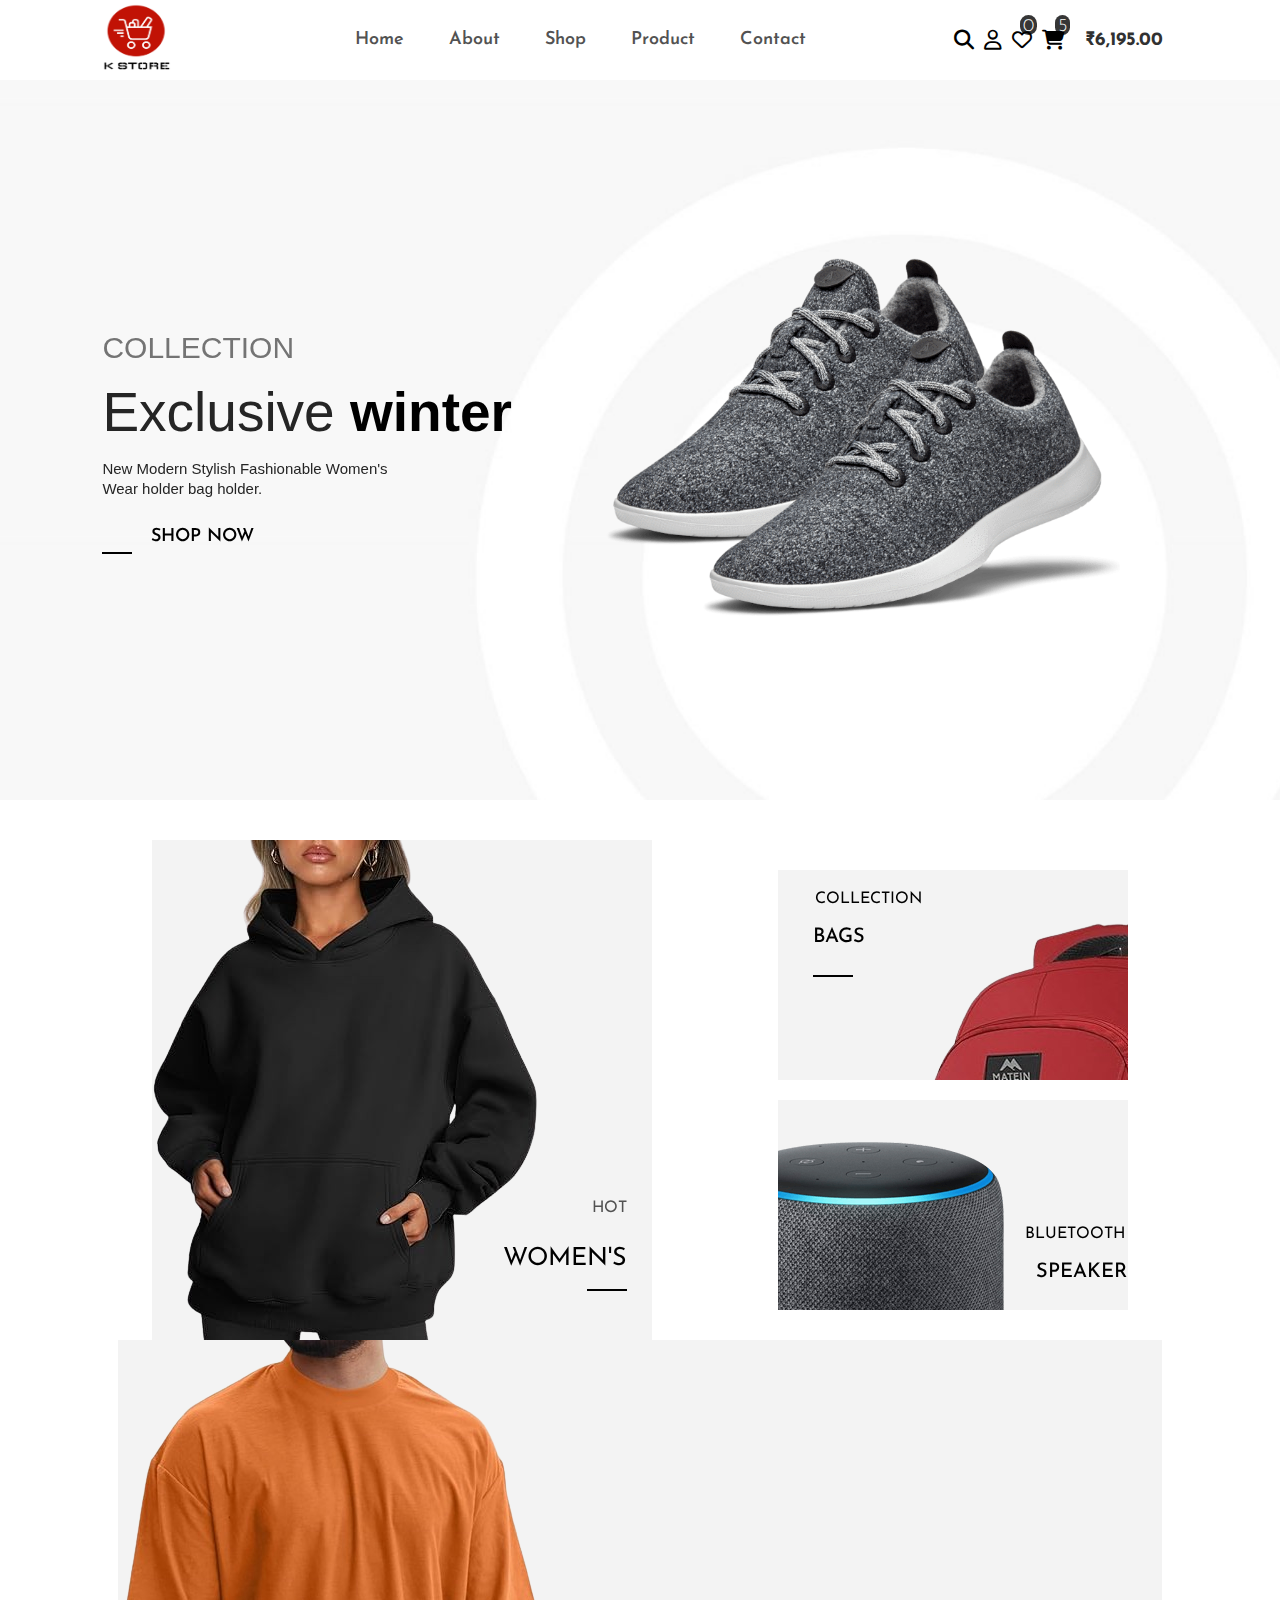
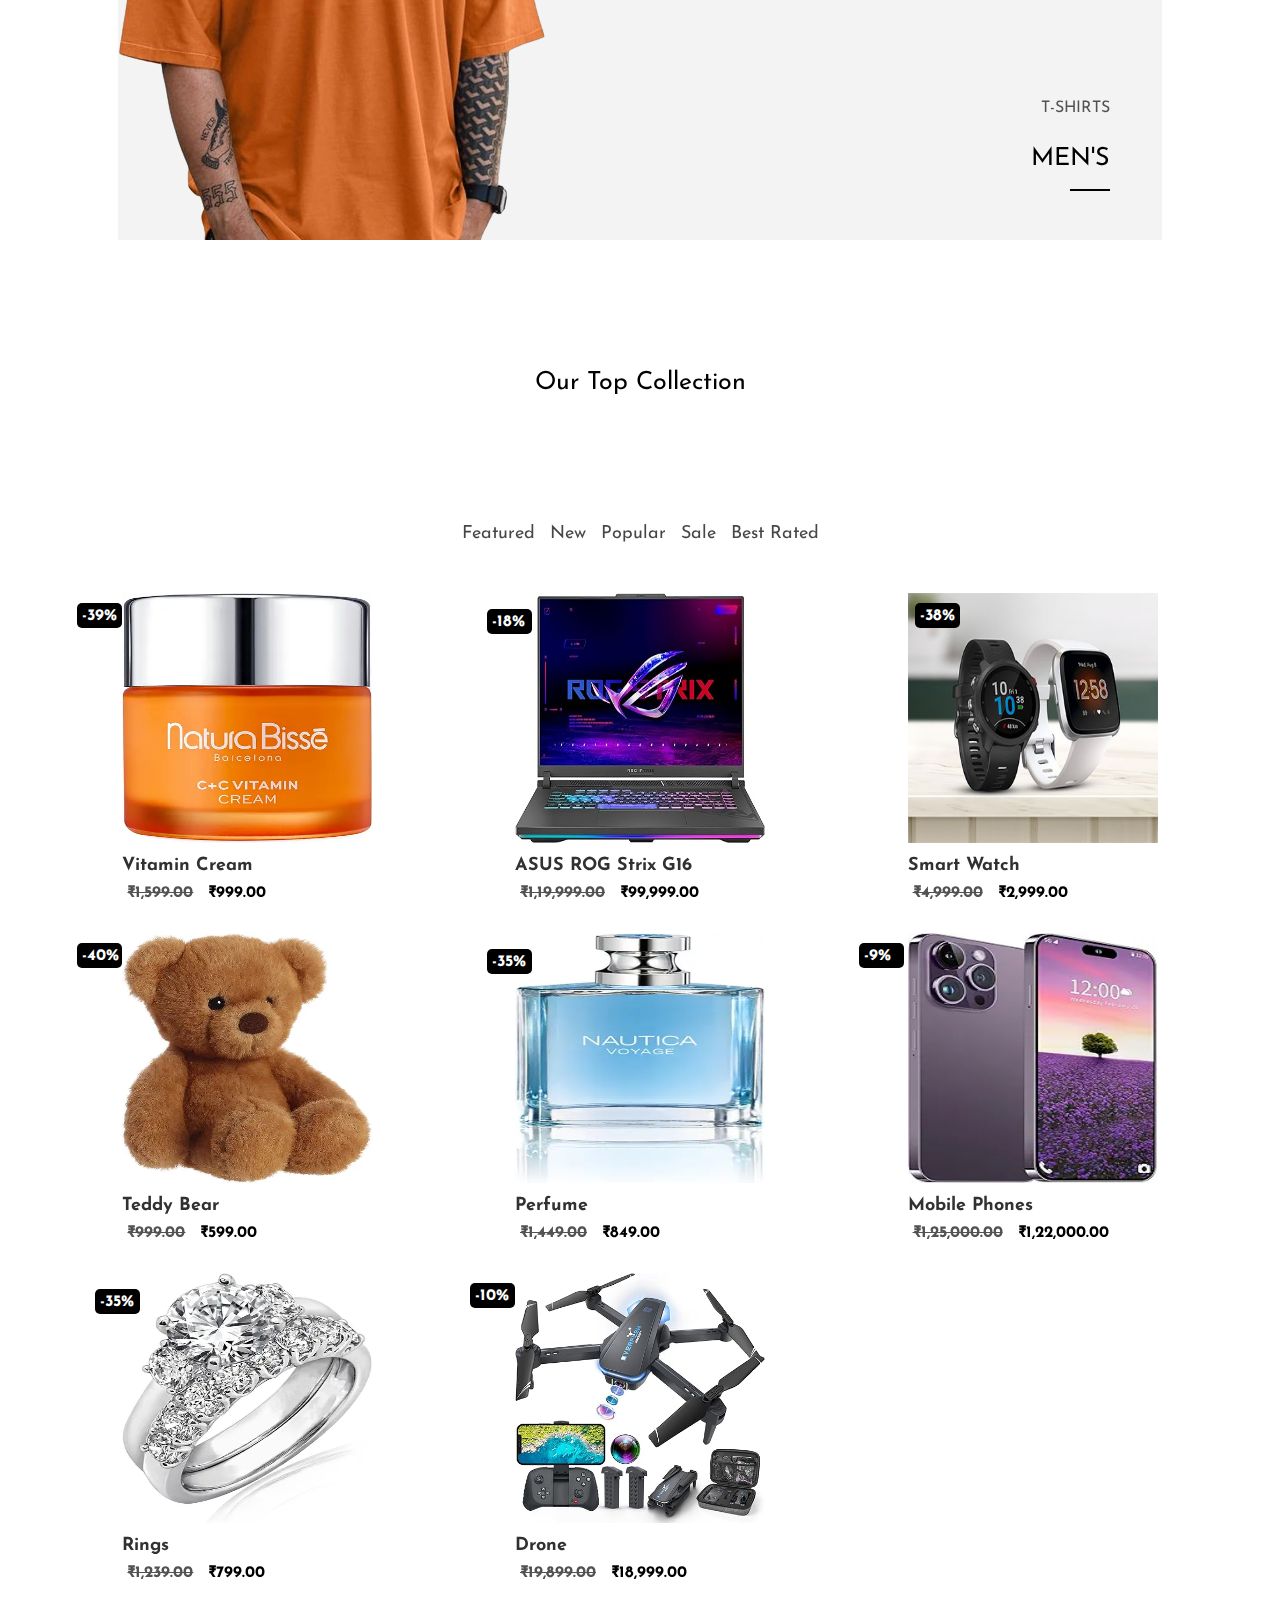
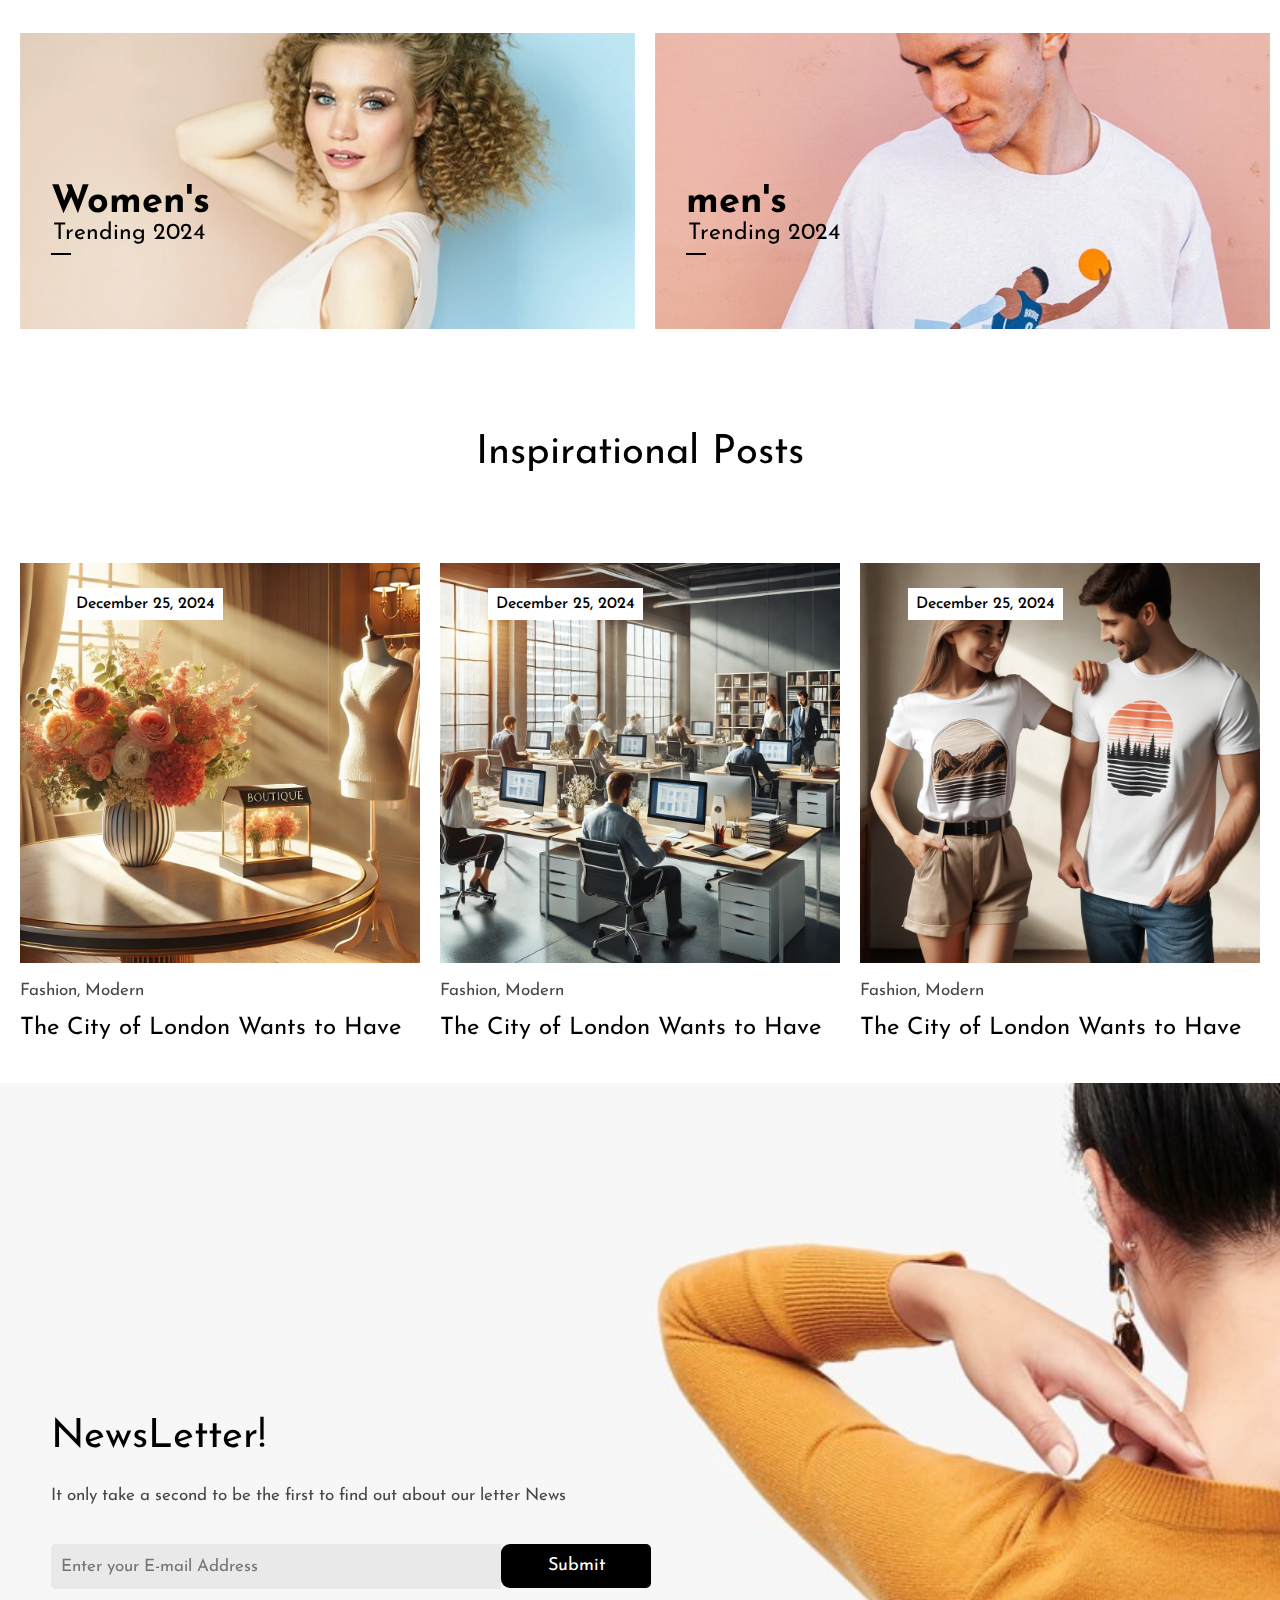
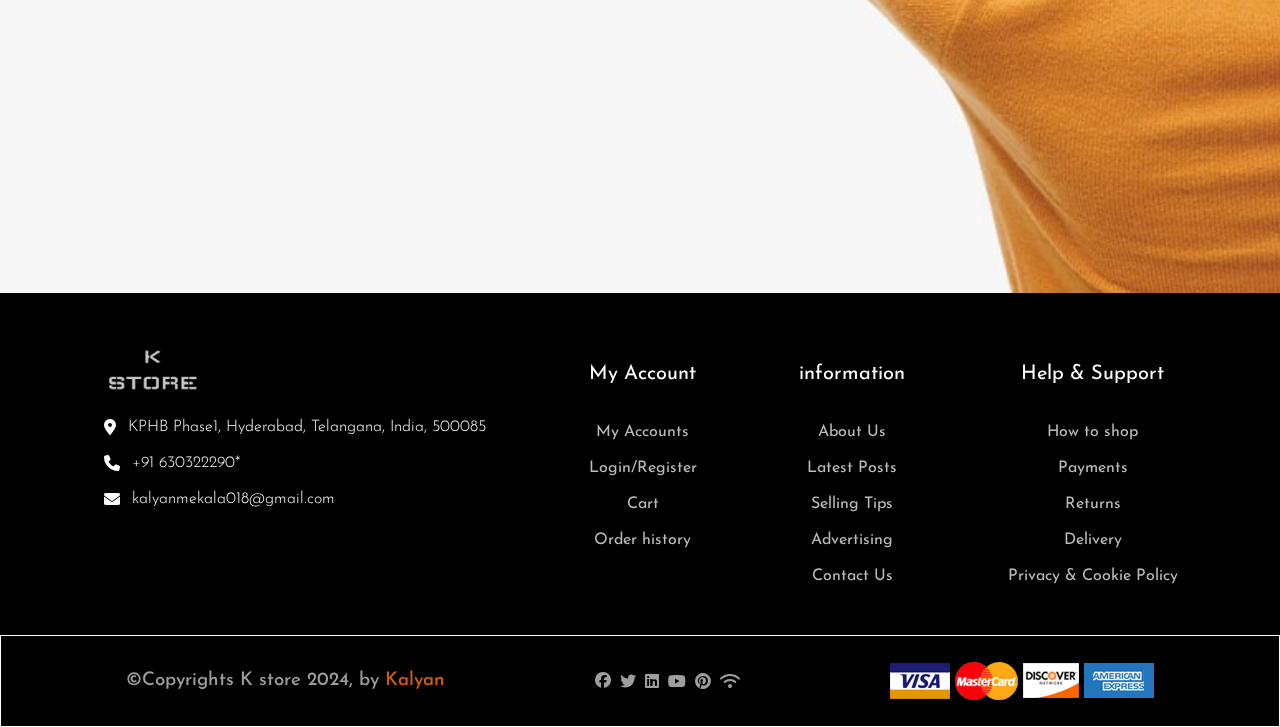
<file: index.html>
<!DOCTYPE html>
<html lang="en">
    <head>
        <meta charset="UTF-8" />
        <meta name="viewport" content="width=device-width, initial-scale=1.0" />
        <title>K store</title>
        <link rel="stylesheet" href="styles.css">

        <!-- font-awesome -->
        <link rel="stylesheet"href="https://cdnjs.cloudflare.com/ajax/libs/font-awesome/6.6.0/css/all.min.css">
    </head>

    <body>
        <!-- navbar -->
        <nav>
            <div class="logo">
                <a href="index.html"> <img src="img/store-logoo.png" alt=""></a>
            </div>
            <ul class="menu">
                <li><a href="index.html">Home</a></li>
                <li><a href="About.html">About</a></li>
                <li><a href="shop.html">Shop</a></li>
                <li><a href="product.html">Product</a></li>
                <li><a href="contact.html">Contact</a></li>
            </ul>
            <div class="icons_sec">
                <i class="fa-solid fa-magnifying-glass"></i>
                <a href="contact.html"><i class="fa-regular fa-user"></i></a>
                <i class="fa-regular fa-heart"><span>0</span></i>

                <div class="cart_menu">
                    <i class="fa-solid fa-cart-shopping shop-cart">
                    <span id="cart_count">5</span></i>
                </div>

                <h3>₹6,195.00</h3>
            </div>

            <div class="bars">
                <i class="fa-solid fa-bars"></i>
            </div>
            <div class="card-container">
                <div class="cart-heading">
                    <i class="fa-solid fa-xmark close_cart"></i>
                    <h1>Shopping Cart</h1>
                </div>
                <div class="cartInProduct">
                    <!-- PRODUCT CART 1 -->
                    <div class="Pcart1">
                        <img src="img/product5.png" alt="" />
                        <div class="cart-details">
                            <h2>Bag</h2>
                            <p>₹849.00</p>
                        </div>
                    </div>
                    <i class="fa-solid fa-trash"></i>
                </div>
                <!-- PRODUCT CART 2 -->
                <div class="Pcart1">
                    <img src="img/trouser-cart.jpg" alt="" />
                    <div class="cart-details">
                        <h2>Trouser For Men's</h2>
                        <p>₹499.00</p>
                    </div>
                    <i class="fa-solid fa-trash"></i>
                </div>
                <!-- PRODUCT CART 3 -->
                <div class="Pcart1">
                    <img src="img/watch-cart.jpg" alt="" />
                    <div class="cart-details">
                        <h2>Men's Watch</h2>
                        <p>₹2,449.00</p>
                    </div>
                    <i class="fa-solid fa-trash"></i>
                </div>
                <!-- PRODUCT CART 4 -->
                <div class="Pcart1">
                    <img src="img/shirt-cart.jpg" alt="" />
                    <div class="cart-details">
                        <h2>Black Shirt</h2>
                        <p>₹899.00</p>
                    </div>
                    <i class="fa-solid fa-trash"></i>
                </div>
                <!-- PRODUCT CART 5 -->
                <div class="Pcart1">
                    <img src="img/shoe-cart.png" alt="" />
                    <div class="cart-details">
                        <h2>Walking Shoes</h2>
                        <p>₹1,449.00</p>
                    </div>
                    <i class="fa-solid fa-trash"></i>
                </div>
                </div>
            </div>
        </nav>

        <header class="header">
            <div class="hero_info">
                <div class="contain">
                    <h2>COLLECTION</h2>
                    <h1>Exclusive <span>winter</span></h1>
                    <p>New Modern Stylish Fashionable Women's Wear holder bag holder.</p>
                <div class="shop-now-btn">
                    <button class="shop-now-btn"><a href="#">SHOP NOW</a></button>
                </div>
                </div>
            </div>
            <div class="hero-img">
                <img src="img/shoes.png" alt="" />
            </div>
        </header>

        <!-- COLLECTION SECTION -->

        <div class="collection">
            <div class="collection-big-card all-collection">
                <img src="img/collection_img1.png" alt="" class="women-img" />
                <div class="collection-text">
                    <p>HOT</p>
                    <h1>WOMEN'S</h1>
                </div>
            </div>
            <!-- small card container -->
            <div class="small-collection-card all-collection">
                <!-- card 1 -->
                <div class="collection-small-card all-collection">
                    <img src="img/collection_img2.png" alt="" />
                    <div class="collection-small-card-text change-item">
                        <p>COLLECTION</p>
                        <h1>BAGS</h1>
                    </div>
                </div>
                <!-- card 2 -->
                <div class="collection-small-card all-collection">
                    <img src="img/collection_img3.png" alt="" class="speaker-img" />
                    <div class="collection-small-card-text change-text">
                        <p>BLUETOOTH</p>
                        <h1>SPEAKER</h1>
                    </div>
                </div>
            </div>
            <!-- Big card -->
            <div class="collection-big-card all-collection last-cell-size">
                <img src="img/collection_img4.png" alt="" class="mens-img" />
                <div class="collection-text change-last-cell">
                    <p>T-SHIRTS</p>
                    <h1>MEN'S</h1>
                </div>
            </div>
        </div>

        <!-- PRODUCT SECTION -->
        <div class="product-heading-text">
            <h1>Our Top Collection</h1>
            <div class="product-menu">
                <a href="#">Featured</a>
                <a href="#">New</a>
                <a href="#">Popular</a>
                <a href="#">Sale</a>
                <a href="#">Best Rated</a>
            </div>
            </div>
            <div class="product-wrapper">
                <div class="product-container">
                    <!-- Product 1 -->
                    <div class="product-box">
                        <a href="#">
                            <img src="img/product1.png" alt="" />
                            <p>Vitamin Cream</p>
                            <span><strike>₹1,599.00</strike></span>
                            <span>₹999.00</span>
                            <span class="product-off p1">-39%</span>
                            <div class="after-addcart-boxs">
                            <!-- Cart box 1 -->
                            <div class="cart-box1">
                                <i class="fa-regular fa-heart"></i>
                            </div>
                            <!-- Cart box 2 -->
                            <div class="cart-box1">
                                <i class="fa-solid fa-cart-shopping"></i>
                            </div>
                            <!-- Cart box 3 -->
                            <div class="cart-box1">
                                <i class="fa-solid fa-eye"></i>
                            </div>
                            </div>
                        </a>
                    </div>
                    <!-- Product 2 -->
                    <div class="product-box">
                        <a href="#">
                            <img src="img/product2.jpg" alt="" />
                            <p>ASUS ROG Strix G16</p>
                            <span><strike>₹1,19,999.00</strike></span>
                            <span>₹99,999.00</span>
                            <span class="product-off">-18%</span>
                            <div class="after-addcart-boxs">
                            <!-- Cart box 1 -->
                            <div class="cart-box1">
                                <i class="fa-regular fa-heart"></i>
                            </div>
                            <!-- Cart box 2 -->
                            <div class="cart-box1">
                                <i class="fa-solid fa-cart-shopping"></i>
                            </div>
                            <!-- Cart box 3 -->
                            <div class="cart-box1">
                                <i class="fa-solid fa-eye"></i>
                            </div>
                            </div>
                        </a>
                    </div>
                    <!-- Product 3 -->
                    <div class="product-box">
                        <a href="#">
                            <img src="img/product3.jpg" alt="" />
                            <p>Smart Watch</p>
                            <span><strike>₹4,999.00</strike></span>
                            <span>₹2,999.00</span>
                            <span class="product-off p3">-38%</span>
                            <div class="after-addcart-boxs">
                            <!-- Cart box 1 -->
                            <div class="cart-box1">
                                <i class="fa-regular fa-heart"></i>
                            </div>
                            <!-- Cart box 2 -->
                            <div class="cart-box1">
                                <i class="fa-solid fa-cart-shopping"></i>
                            </div>
                            <!-- Cart box 3 -->
                            <div class="cart-box1">
                                <i class="fa-solid fa-eye"></i>
                            </div>
                            </div>
                        </a>
                    </div>
                    <!-- Product 4 -->
                    <div class="product-box">
                        <a href="#">
                            <img src="img/product4.png" alt="" />
                            <p>Teddy Bear</p>
                            <span><strike>₹999.00</strike></span>
                            <span>₹599.00</span>
                            <span class="product-off p4">-40%</span>
                            <div class="after-addcart-boxs">
                            <!-- Cart box 1 -->
                            <div class="cart-box1">
                                <i class="fa-regular fa-heart"></i>
                            </div>
                            <!-- Cart box 2 -->
                            <div class="cart-box1">
                                <i class="fa-solid fa-cart-shopping"></i>
                            </div>
                            <!-- Cart box 3 -->
                            <div class="cart-box1">
                                <i class="fa-solid fa-eye"></i>
                            </div>
                            </div>
                        </a>
                    </div>
                    <!-- Product 5 -->
                    <div class="product-box">
                        <a href="#">
                            <img src="img/product5.png" alt="" />
                            <p>Perfume</p>
                            <span><strike>₹1,449.00</strike></span>
                            <span>₹849.00</span>
                            <span class="product-off">-35%</span>
                            <div class="after-addcart-boxs">
                            <!-- Cart box 1 -->
                            <div class="cart-box1">
                                <i class="fa-regular fa-heart"></i>
                            </div>
                            <!-- Cart box 2 -->
                            <div class="cart-box1">
                                <i class="fa-solid fa-cart-shopping"></i>
                            </div>
                            <!-- Cart box 3 -->
                            <div class="cart-box1">
                                <i class="fa-solid fa-eye"></i>
                            </div>
                            </div>
                        </a>
                    </div>
                    <!-- Product 6 -->
                    <div class="product-box">
                        <a href="#">
                            <img src="img/product6.png" alt="" />
                            <p>Mobile Phones</p>
                            <span><strike>₹1,25,000.00</strike></span>
                            <span>₹1,22,000.00</span>
                            <span class="product-off p6">-9%</span>
                            <div class="after-addcart-boxs">
                            <!-- Cart box 1 -->
                            <div class="cart-box1">
                                <i class="fa-regular fa-heart"></i>
                            </div>
                            <!-- Cart box 2 -->
                            <div class="cart-box1">
                                <i class="fa-solid fa-cart-shopping"></i>
                            </div>
                            <!-- Cart box 3 -->
                            <div class="cart-box1">
                                <i class="fa-solid fa-eye"></i>
                            </div>
                            </div>
                        </a>
                    </div>
                    <!-- Product 7 -->
                    <div class="product-box">
                        <a href="#">
                            <img src="img/product7.png" alt="" />
                            <p>Rings</p>
                            <span><strike>₹1,239.00</strike></span>
                            <span>₹799.00</span>
                            <span class="product-off">-35%</span>
                            <div class="after-addcart-boxs">
                            <!-- Cart box 1 -->
                            <div class="cart-box1">
                                <i class="fa-regular fa-heart"></i>
                            </div>
                            <!-- Cart box 2 -->
                            <div class="cart-box1">
                                <i class="fa-solid fa-cart-shopping"></i>
                            </div>
                            <!-- Cart box 3 -->
                            <div class="cart-box1">
                                <i class="fa-solid fa-eye"></i>
                            </div>
                            </div>
                        </a>
                    </div>
                    <!-- Product 8 -->
                    <div class="product-box">
                        <a href="#">
                            <img src="img/product8.jpg" alt="" />
                            <p>Drone</p>
                            <span><strike>₹19,899.00</strike></span>
                            <span>₹18,999.00</span>
                            <span class="product-off p8">-10%</span>
                            <div class="after-addcart-boxs">
                            <!-- Cart box 1 -->
                            <div class="cart-box1">
                                <i class="fa-regular fa-heart"></i>
                            </div>
                            <!-- Cart box 2 -->
                            <div class="cart-box1">
                                <i class="fa-solid fa-cart-shopping"></i>
                            </div>
                            <!-- Cart box 3 -->
                            <div class="cart-box1">
                                <i class="fa-solid fa-eye"></i>
                            </div>
                            </div>
                        </a>
                    </div>
                </div>
            </div>

            <!-- GANDERS SECTION -->
            <div class="gander-container">
                <div class="ganders">
                    <div class="female hover-gander">
                        <img src="img/tranding-models1.jpg" alt="" />
                        <div class="gander-contain-text">
                            <h2>Women's</h2>
                            <p>Trending 2024</p>
                        </div>
                    </div>
                    <div class="male hover-gander">
                        <img src="img/tranding-models2.jpg" alt="" />
                        <div class="gander-contain-text">
                            <h2>men's</h2>
                            <p>Trending 2024</p>
                        </div>
                    </div>
            </div>
            <div class="post-blog-heading-text">
                <h1>Inspirational Posts</h1>
            </div>
            </div>

            <!-- BLOG POSTS -->
            <div class="post-blogs">
            <!-- POST 1 -->
            <div class="post">
                <img src="img/blog-post1.png" alt="" />
                <p>Fashion, Modern</p>
                <h2>The City of London Wants to Have</h2>
                <span class="post-date"> December 25, 2024 </span>
            </div>
            <!-- POST 2 -->
            <div class="post">
                <img src="img/blog-post2.png" alt="" />
                <p>Fashion, Modern</p>
                <h2>The City of London Wants to Have</h2>
                <span class="post-date"> December 25, 2024 </span>
            </div>
            <!-- POST 3 -->
            <div class="post">
                <img src="img/blog-post3.png" alt="" />
                <p>Fashion, Modern</p>
                <h2>The City of London Wants to Have</h2>
                <span class="post-date"> December 25, 2024 </span>
            </div>
            </div>

            <!-- FEEDBACK SECTION -->
            <div class="feedback-sec">
            <div class="contain-email">
                <h2>NewsLetter!</h2>
                <p>
                It only take a second to be the first to find out about our letter
                News
                </p>
                <div class="email-submit-btn">
                <input type="email" placeholder="Enter your E-mail Address" />
                <button>Submit</button>
                </div>
            </div>
        </div>

        <!-- FOOTER -->
        <footer>
            <div class="hero-footer">
                <div class="address">
                <img src="img/light-logoo.png" alt="" />

                <div class="info">
                    <i class="fa-solid fa-location-dot"></i>
                    <h3>KPHB Phase1, Hyderabad, Telangana, India, 500085</h3>
                </div>
                <div class="info">
                    <i class="fa-solid fa-phone"></i>
                    <h3>+91 630322290*</h3>
                </div>
                <div class="info">
                    <i class="fa-solid fa-envelope"></i>
                    <h3>kalyanmekala018@gmail.com</h3>
                </div>
                </div>

                <div class="information">
                <h1>My Account</h1>

                <a href="#">My Accounts</a>
                <a href="#">Login/Register</a>
                <a href="#">Cart</a>
                <a href="#">Order history</a>
                </div>

                <div class="information">
                <h1>information</h1>

                <a href="#">About Us</a>
                <a href="#">Latest Posts</a>
                <a href="#">Selling Tips</a>
                <a href="#">Advertising</a>
                <a href="#">Contact Us</a>
                </div>

                <div class="information">
                <h1>Help & Support</h1>

                <a href="#">How to shop</a>
                <a href="#">Payments</a>
                <a href="#">Returns</a>
                <a href="#">Delivery</a>
                <a href="#">Privacy & Cookie Policy</a>
                </div>
            </div>

            <div class="last-section line">
                <h3>©Copyrights K store 2024, by <span>Kalyan</span></h3>
                <div class="icons">
                <a href="https://www.google.com/"
                    ><i class="fa-brands fa-facebook"></i
                ></a>
                <i class="fa-brands fa-twitter"></i>
                <i class="fa-brands fa-linkedin"></i>
                <i class="fa-brands fa-youtube"></i>
                <i class="fa-brands fa-pinterest"></i>
                <i class="fa-solid fa-wifi"></i>
                </div>

                <div class="icons">
                <img src="img/payment1.png" alt="" />
                <img src="img/payment2.png" alt="" />
                <img src="img/payment3.png" alt="" />
                <img src="img/payment4.png" alt="" />
                </div>
            </div>
        </footer>
        <script src="script.js"></script>
    </body>
</html>
</file>
<file: styles.css>
@import url('https://fonts.googleapis.com/css2?family=Josefin+Sans:ital,wght@0,100..700;1,100..700&family=Poppins:ital,wght@0,100;0,200;0,300;0,400;0,500;0,600;0,700;0,800;0,900;1,100;1,200;1,300;1,400;1,500;1,600;1,700;1,800;1,900&display=swap');

*{
    margin: 0;
    padding: 0;
    box-sizing: border-box;
    text-decoration: none;
    list-style: none;
    font-family: "Josefin Sans", sans-serif;
}

body{
    background-image: url("img/section1BG.jpg");
    background-repeat: no-repeat;
    height: 78vh;
    background-size: cover;
    background-attachment: fixed;
    backdrop-filter: blur(20px);
    background-color: #fff;
    overflow-x: hidden;
}

nav{
    display: flex;
    justify-content: space-between;
    align-items: center;
    padding: 0 8%;
    background-color: #fff;
    color: #000;
    position: relative;
    height: 80px;
    z-index: 999;
}

.logo img{
    width: 70px;
    height: 70px;
    background-size: cover;
}

ul li{
    display: inline-block;
    margin: 20px 0px;
    padding: 10px 0px;
    padding-left: 40px;
}
ul li a{
    color: #525252;
    font-weight: 600;
    font-size: 18px;
}
ul li a:hover{
    color: black;
}
.icons_sec{
    display: flex;
    justify-content: space-evenly;
    align-items: center;
}
.icons_sec i{
    position: relative;
    margin: 0 5px;
    font-size: 20px;
    cursor: pointer;
    text-decoration: none;
}
.icons_sec a{
    text-decoration: none;
    color: #000;
}
.cart_menu{
    cursor: pointer;
}
.icons_sec span{
    position: absolute;
    top: -15px;
    right: -5px;
    background-color: #000000c9;
    color: #fff;
    border-radius: 500px;
    font-weight: 300;
    font-size: 18px;
    height: 20px;
    padding: 3px;
}
.icons_sec h3{
    color: #313131;
    margin: 0 15px;
}
.bars{
    display: none;
}


/* SHOOPING CART SECTION */

.card-container{
    position: fixed;
    top: 13%;
    right: 0;
    opacity: 0;
    padding: 50px 1%;
    width: 25% !important;
    height: 1px;
    background-color: #fff;
    color: #000;
    border: 1px solid #9b9b9b;
    transition: .3s;
    z-index: 999;
}
.show-cart-menu{
    opacity: 1;
    height: 100vh;
}
.close_cart{
    position: absolute;
    top: 5%;
    right: 10%;
    cursor: pointer;
    font-size: 18px;
}
.cart-heading h1{
    text-decoration: underline;
    text-align: center;
    filter: drop-shadow(0 0 5px #00000091);
    margin: 20px 0;
}
.cart-heading i{
    font-size: 26px !important;
}
.Pcart1{
    display: flex;
    justify-content: space-between;
    align-items: center;
    padding: 0 8%;
    width: 90%;
    background-color: #fff;
    color: #000;
    margin: 25px;
}
.Pcart1 img{
    width: 75px;
    height: 75px;
    object-fit: cover;
    position: relative;
    right: 12%;
}
.Pcart1 h2{
    font-size: 18px;
    text-align: center;
    margin: 5px 0;
}
.Pcart1 p{
    font-size: 17px;
}
.cart-details{
    display: flex;
    flex-direction: column;
    justify-content: center;
    align-items: center;
    margin-right: 30px;
}
.Pcart1 i{
    color: #ff5e00;
    padding: 2px;
    font-size: 15px;
    cursor: pointer;
}

/* HERO HEADER */

.header {
    display: flex;
    justify-content: space-between;
    align-items: center;
    padding: 0 8%;
    background-image: url("img/shoes-BG-img.jpg");
    background-repeat: no-repeat;
    background-position: top;
    background-size: cover;
    background-color: #fff;
    width: 100%;
    height: 80vh;
}
.hero_info{
    display: flex;
    flex-direction: column;
    justify-content: flex-start;
    width: 100%;
}
.hero_info .contain h2{
    font-size: 30px;
    font-weight: 400;
    font-family: Arial, sans-serif;
    margin: 15px 0;
    color: #747474;
}
.hero_info .contain h1{
    font-size: 55px;
    font-weight: 400;
    font-family: Arial, sans-serif;
    margin: 15px 0;
    color: #252525;
}
.hero_info .contain span{
    font-size: 55px;
    font-weight: 600;
    font-family: Arial, sans-serif;
    color: #000;
}
.hero_info .contain p {
    font-size: 15px;
    font-weight: 500;
    line-height: 20px;
    font-family: Arial, sans-serif;
    width: 60%;
    margin: 10px 0;
    color: #252525;
}
.shop-now-btn .shop-now-btn{
    margin: 10px 0;
    height: 35px;
    width: 200px;
    border: none;
    background-color: transparent;
    position: relative;
    cursor: pointer;
    font-size: 18px;
    font-weight: 600;
}
.shop-now-btn .shop-now-btn a{
    color: #000;
}
.shop-now-btn button::after{
    content: '';
    position: absolute;
    bottom: 0;
    left: 0;
    width: 30px;
    height: 2px;
    background-color: #000;
    transition: .3s;
} 
.shop-now-btn button:hover::after{
    width: 100%;
}
.hero-img img{
    width: 90%;
    height: 100%;
    margin-right: 500px;
}

/* COLLECTION SECTION */

.collection {
    display: flex;
    flex-wrap: wrap;
    justify-content: space-evenly;
    align-items: center;
    padding: 40px 2%;
    background-color: #fff;
}
.collection .collection-big-card {
    width: 500px;
    height: 500px;
    background-color: #f3f3f3;
    overflow: hidden;
    position: relative;
    transition: .3s;
}
.collection-big-card img{
    transition: .3s;
}
.collection-text{
    display: flex;
    flex-direction: column;
    justify-content: flex-end;
    align-items: flex-end;
    position: absolute;
    top: 70%;
    right: 5%;
}
.collection-text p{
    color: #525252;
    font-weight: 400;
    margin: 10px 0;
}
.collection-text h1{
    font-weight: 400;
    font-size: 25px;
    margin-bottom: 10px;
}
.collection-small-card{
    width: 350px;
    height: 210px;
    background-color: #f3f3f3;
    overflow: hidden;
    position: relative;
    transition: .3s;
    margin: 20px 0;
    cursor: pointer;
}
.collection-small-card img{
    position: relative;
    top: 20%;
    left: 40%;
    transition: .3s;
}
.collection-small-card-text{
    display: flex;
    flex-direction: column;
    justify-content: flex-start;
    align-items: flex-start;
    position: absolute;
    top: 10%;
    left: 10%;
}
.collection-small-card-text h1{
    font-size: 20px;
    font-weight: 500;
}
.change-text{
    top: 60%;
    left: 70%;
    justify-content: flex-end;
    align-items: flex-end;
}
.change-text:after{
    content: '';
    position: absolute;
    bottom:-10px;
    left: 0;
    width: 40px;
    height: 2px;
    background-color: #000;
    transition: .3s;
    cursor: pointer;
}
.change-item:after{
    content: '';
    position: absolute;
    bottom:-10px;
    left: 0;
    width: 40px;
    height: 2px;
    background-color: #000;
    transition: .3s;
    cursor: pointer;
}
.speaker-img{
    left: 0 !important;
}

/* ALL AFTER EFFECTS */
.collection-text:after{
    content: '';
    position: absolute;
    bottom: -10px;
    right: 0;
    width: 40px;
    height: 2px;
    background-color:#000 ;
    transition: .3s;
    cursor: pointer;
}
.collection-small-card-text:after{
    content: '';
    position: absolute;
    bottom: -10px;
    left: 0;
    width: 40px;
    height: 2px;
    background-color:#000 ;
    transition: .3s;
}
/* .change-last-cell{
    content: '';
    position: absolute;
    bottom: 0;
    right: 10px;
    width: 20px;
    height: 2px;
    background-color:#000 ;
} */

/* EFFECTS AND ANIMATIONS */
.collection-small-card-text h1{
    position: relative;
}
.collection-small-card-text:hover .collection-small-card-text:after{
    width: 100%;
    cursor: pointer;
}
.collection-small-card:hover .change-text:after{
    width: 100%;
}
.collection-small-card:hover .change-item:after{
    width: 100%;
}
.collection-small-card:hover .collection-text:after{
    width: 100%;
}
.collection-big-card:hover img{
    cursor: pointer;
    transform: scale(1.1);
}
.collection-small-card:hover img{
    cursor: pointer;
    transform: scale(1.1);
}
.collection-big-card:hover .collection-text:after{
    width: 100%;
}

/* PRODUCT SECTION */
.product-heading-text{
    text-align: center;
    background-color: #fff;
}
.product-heading-text h1{
    font-weight: 400;
    font-size: 40px;
    padding: 70px;
}
.product-menu{
    padding: 40px;
}
.product-menu a{
    color: #474747;
    margin: 0 5px;
    font-size: 18px;
    transition: .3s;
}
.product-menu a:hover{
    color: #000;
    letter-spacing: 1px;
}
.product-wrapper{
    width: 100%;
    background-color: #fff;
}
.product-container{
    max-width: 1600px;
    margin: auto;
    display: grid;
    grid-template-columns: repeat(4,1fr);
    place-items: center;
    background-color: #fff;
}
.product-box{
    width: 350px;
    height: 320px;
    background-color: #fff;
    position: relative;
    margin: 10px 0;
    transition: .3s;
    cursor: pointer;
    overflow: hidden;
    display: flex;
    justify-content: center;
}
.product-box img{
    width: 250px;
    height: 250px;
}
.product-box p{
    font-size: 18px;
    font-weight: bold;
    color: #313131;
    margin: 10px 0;
}
.product-box strike{
    text-decoration: line-through;
}
.product-box span{
    font-weight: bold;
    margin: 0 5px;
    color: #000;
}
.product-box span strike{
    color: #525252;
}
.product-off{
    position: absolute;
    top: 5%;
    left: 5%;
    background-color: #000;
    color: #fff !important;
    width: 45px;
    height: 25px;
    border-radius: 5px;
    padding: 5px;
}
.p1{
    position: absolute;
    top: 3%;
    left: 0%;
}
.p3{
    position: absolute;
    top: 3%;
    left: 15%;
}
.p4{
    position: absolute;
    top: 3%;
    left: 0%;
}
.p6{
    position: absolute;
    top: 3%;
    left: -1%;
}
.p8{
    position: absolute;
    top: 3%;
    left: 0%;
}
.after-addcart-boxs{
    display: flex;
    justify-content: space-evenly;
    align-items: center !important;
}
.cart-box1{
    width: 50px;
    height: 50px;
    background-color: #292929;
    color: #fff;
    border-radius: 10px;
    display: flex;
    justify-content: space-evenly;
    align-items: center;
    padding: 10px;
    position: relative;
    bottom: -15px;
    transition: .3s;
}
.cart-box1 i{
    font-size: 18px;
}
.product-box:hover .cart-box1{
    transform: translateY(-155px);
}
.cart-box1:hover{
    background-color: #dadada;
    color: #000;
    cursor: pointer;
}
.cart-box1 p{
    color: #fff;
    font-size: 13px;
}

/* GANDERS SECTION */
.gander-container{
    background-color: #fff;
}
.ganders{
    display: flex;
    flex-wrap: wrap;
    justify-content: space-evenly;
    align-items: center;
    padding: 30px 0;
}
.female{
    width: 48%;
    height: 300px;
    margin: 0px 10px;
    position: relative;
}
.female img{
    width: 100%;
    object-fit: cover;
}
.male{
    width: 48%;
    height: 300px;
    position: relative;
}
.male img{
    width: 100%;
    object-fit: cover;
}
.gander-contain-text{
    position: absolute;
    top: 50%;
    left: 5%;
    transition: .3s;
}
.gander-contain-text h2{
    font-size: 38px;
}
.gander-contain-text p{
    font-size: 23px;
}
.gander-contain-text:after{
    content: '';
    position: absolute;
    bottom: -10px;
    left: 0;
    width: 20px;
    height: 2px;
    background-color:#000 ;
    transition: .3s;
}
.hover-gander{
    overflow: hidden;
}
.hover-gander img{
    transition: .3s;
    object-fit: cover;
}
.hover-gander:hover .gander-contain-text:after{
    width: 100%;
}
.hover-gander:hover img{
    transform: scale(1.1);
}
.post-blog-heading-text h1{
    text-align: center;
    padding: 50px;
    font-weight: 400;
    font-size: 40px;
}

/* POST BLOGS */
.post-blogs{
    display: flex;
    flex-wrap: wrap;
    justify-content: space-evenly;
    background-color: #fff;
    padding: 20px 0;
}
.post{
    width: 400px;
    height: 500px;
    position: relative;
    overflow: hidden;
}
.post img{
    width: 100%;
    transition: .3s;
    object-fit: cover;
}
.post p{
    color: #474747;
    font-size: 17px;
    margin: 15px 0;
}
.post h2{
    font-weight: 400;
    font-size: 24px;
    line-height: 28px;
}
.post-date{
    position: absolute;
    top: 5%;
    left: 12%;
    background-color: #fff;
    color: #000;
    padding: 8px;
    font-weight: 500;
    transition: .3s;
}
.post:hover img{
    transform: scale(1.1);
}
.post:hover .post-date{
    background-color: #000;
    color: #fff;
}
.feedback-sec{
    background-image: url("img/banner-last.jpg");
    background-repeat: no-repeat;
    background-size: cover;
    background-position: center center;
    padding: 0 4%;
    height: 90vh;
}
.contain-email{
    display: flex;
    flex-direction: column;
    justify-content: flex-start;
    align-items: flex-start;
    width: 70%;
    position: relative;
    top: 40%;
}
.contain-email h2{
    margin: 10px 0;
    font-size: 40px;
    font-weight: 400;
}
.contain-email p{
    color: #474747;
    font-size: 17px;
    margin: 20px 0;
}
.contain-email input{
    width: 450px;
    height: 45px;
    border: none;
    border-top-left-radius: 5px;
    border-bottom-left-radius: 5px;
    background-color: #e9e9e9;
    padding: 10px;
    font-size: 17px;
    font-weight: 400;
    outline: none;
    
}
.email-submit-btn{
    margin: 20px 0;
    display: flex;
    width: 100%;
}
.contain-email button{
    width: 150px;
    height: 44px;
    background-color: #000;
    color: #fff;
    font-size: 18px;
    border: none;
    outline: none;
    border-top-right-radius: 5px;
    border-bottom-right-radius: 5px;
    cursor: pointer;
}
.contain-email button:hover{
    background-color: #e9e9e9;
    color: #000;
    border: 0.5px solid #e9e9e9 ;
}

/* FOOTER SECTION */
footer{
    width: 100%;
    height: 50  vh;
    background-color: #000;
}
.hero-footer{
    display: flex;
    justify-content:space-evenly;
    align-items: flex-start;
    flex-wrap: wrap;
    background-color: #000;
    color: #fff;
    padding: 4% 0;
}
.address img{
    width: 100px;
}
h1{
    font-size: 20px;
}
.address{
    display: flex;
    flex-direction: column;
    justify-content: flex-start;
    align-items: flex-start;
    gap: 20px;
}
.info{
    display: flex;
    align-items: center;
    gap: 10px;
}
.info h3{
    font-size: 16px;
    font-weight: 300;
}
.information{
    display: flex;
    justify-content: center;
    align-items: center;
    flex-direction: column;
    gap: 20px;
}
.information a{
    color: #bbbbbb;
    transition: .3s;
}
.information a:hover{
    color: #fff;
    cursor: pointer;
} 
.icons{
    display: flex;
    flex-wrap: wrap;
    justify-content: center;
    align-items: center;
    gap: 5px;
    cursor: pointer;
}
.icons i{
    transition: all .3s;
    cursor: pointer;
}
.icons a{
    color: #9e9e9e;
}
.icons i:hover{
    color: #fff;
}
.line{
    width: 100%;
    border: 1px solid #fff;
}
.last-section{
    display: flex;
    align-items: center;
    justify-content: space-around;
    gap: 25px;
    padding: 2% 5%;
    background-color: #000;
    color: #9e9e9e;
}
.last-section h3{
    font-weight: 500;
}
.last-section h3 span{
    color: #d75d08;
}

/* ABOUT FILE SECTION */

header{
    background-image: url(img/banner.jpg);
    height: 50vh;
}
.contain-about{
    display: flex;
    flex-direction: column;
    justify-content: center;
    align-items: center;
    height: 100%;
}
.contain-about h1{
    font-size: 4rem;
    line-height: 3rem;
}
.our-site-link{
    display: flex;
    justify-content: center;
    align-items: center;
    margin: 30px;
}
.our-site-link a, i, p{
    margin: 0px 2px;
}
.our-site-link a{
    color: #5a5a5a;
}

/* ABOUT SECTION */
.about-client{
    width: 100%;
    background-color: #fff;
    display: flex;
    justify-content: space-between;
    align-items: center;
    padding: 0 8%;
}
.left-side-contain{
    display: flex;
    flex-direction: column;
    width: 60%;
    padding: 5% 0%;
}
.left-side-contain h1{
    font-size: 40px;
    font-weight: 400;
}
.left-side-contain p{
    margin: 20px 0;
    line-height: 25px;
    font-size: 17px;
    color: #5a5a5a;
}
.take-your-btn{
    display: flex;
    justify-content: space-around;
    align-items: flex-start;
    width: 200px;
    padding: 18px;
    height: 50px;
    background-color: #111;
    color: #fff;
    border-radius: 8px;
    transition: .3s;
    margin: 20px 0;
}
.take-your-btn:hover{
    background-color: #303030;
    cursor: pointer;
}
.take-your-btn h3{
    font-weight: 400;
    font-size: 18px;
}
.right-side-contain{
    width: 32%;
}
.right-side-contain img{
    width: 100%;
}
.shop-from-us{
    background-color: #f8f8f8;
    height: 100vh;
    width: 100%;
}
.contain-text{
    display: flex;
    justify-content: center;
    align-items: center;
    height: 40vh;
    position: relative;
}
.contain-text h1{
    font-size: 3rem;
    font-weight: 500;
}
.shop-service-box{
    display: flex;
    flex-wrap: wrap;
    justify-content: space-evenly;
    align-items: center;
}
.box{
    display: flex;
    flex-direction: column;
    justify-content: center;
    align-items: center;
    text-align: center;
    padding: 15px;
    width: 400px;
    height: 370px;
    background-color: #fff;
    box-shadow: 0 0 4px #000;
}
.box:hover i{
    background-color: #fff;
    color: #000;
    border: 1px solid #000;
}
.box i{
    width: 80px;
    height: 80px;
    border-radius: 100px;
    background-color: #000;
    color: #fff;
    font-size: 40px;
    padding: 20px 10px;
    margin: 20px 0px;
    transition: .3s;
}
.box h2{
    margin: 30px 0;
}
.box p{
    line-height: 25px;
    color: #303030;
}
.contact-section{
    height: 50vh;
    backdrop-filter: blur(20px);
    background-color: #0000008c;
}
.contact-section .contain{
    display: flex;
    flex-direction: column;
    justify-content: center;
    align-items: center;
    height: 50vh;
    color: #fff;
}
.contact-section .contain h1{
    font-size: 50px;
    margin: 20px;
    font-weight: 400;
    text-align: center;
}
.contact-section .contain p{
    line-height: 25px;
    font-size: 18px;
    width: 60%;
    text-align: center;
    margin: 10px 0;
}
.contact-section .contain button{
    width: 180px;
    height: 40px;
    background-color: #fff;
    border: none;
    border-radius: 10px;
    color: #000;
    font-weight: 400;
    font-size: 18px;
    margin: 30px 0;
    padding: 13px 0;
    transition: .3s;
}
.contact-btn:hover{
    color: #fff !important;
    backdrop-filter: blur(10px) !important;
    background-color: #0000002f !important;
    cursor: pointer;
}
.blog-brand-section{
    background-color: #fff;
    padding: 5% 0;
}
.blog-text{
    display: flex;
    flex-direction: column;
    justify-content: center;
    align-items: center;
    text-align: center;
    padding: 20px;
}
.blog-text p{
    width: 50%;
    line-height: 25px;
    font-size: 20px;
    color: #5a5a5a;
    margin: 20px 0;
}
.blog-img-contain{
    display: flex;
    justify-content: center;
    align-items: center;
    margin: 15px 0;
    gap: 20px;
}
.left-img{
    width: 120px;
    height: 130px;
    border-radius: 100px;
    overflow: hidden;
}
.left-img img{
    width: 100%;
    height: 100%;
}
.right-cont{
    display: flex;
    flex-direction: column;
    justify-content: center;
    margin-top: 30px;
}
.right-cont h3{
    color: #5a5a5a;
    font-weight: 400;
}
.right-cont p{
    font-weight: 400;
}

/* SWIPER SLIDER */

.sliders{
    width: 80% !important;
}
.swiper-slide img{
    display:inline-block;
}

/******************************** SHOP CONTAINER *******************************/
.main-header-text{
    font-size: 45px;
}
.shop-product-container{
    width: 100%;
}
.shop-container{
    background-color: #fff;
    width: 100%;
    display: flex;
}
.shop-header-contain{
    width: 100%;
    display: flex;
    justify-content: space-evenly;
    align-items: center;
    padding: 50px 8%;
}
.shop-header-contain h3{
    font-weight: 400;
    font-size: 17px;
}
.shop-filter{
    display: flex;
    justify-content: center;
    align-items: center;
}
.shop-header-contain .shop-filter select{
    width: 130px;
    height: 25px;
    font-size: 16px;
    padding: 5px;
    font-weight: 500;
    margin: 0 10px;
}
.shop-product-price{
    color: #000;
}
.shop-header-contain .shop-filter i{
    margin: 0 10px;
    padding: 3px;
    border: 1px solid #626262;
    color: #303030;
}
.shop-product{
    width: 100%;
    display: flex;
    flex-wrap: wrap;
    justify-content: space-evenly;
    align-items: center;
    padding: 0 4%;
}
.product{
    height: 370px;
    overflow: hidden;
    margin: 30px 0;
    position: relative;
}
.product:hover .shop-product-icon{
    transform: translateY(-10px);
}
.product:hover .product-img{
    height: 250px;
}
.product-img{
    width: 250px;
    height: 300px;
    background-color: #efefefb1;
    transition: all .5s ease-in-out;
}
.product-img img{
    overflow: hidden;
    width: 100%;
    height: 100%;
    object-fit: cover;
    transition: all .5s ease-in-out;
}
.product-img span{
    position: absolute;
    top: 5%;
    left: 5%;
    background-color: #000;
    color: #fff;
    border-radius: 5px;
    padding: 5px;
    font-size: 15px;
    z-index: 99;
    opacity: 1 !important;
}
.product p{
    margin: 15px 0;
    transition: all .5s ease-in-out;
}
.product p strike{
    color: #303030;
    margin: 0 5px;
}
.product p span{
    color: #000;
    font-size: 20px;
    font-weight: 500;
}
.shop-product-icon{
    display: flex;
    justify-content: space-evenly;
    align-items: center;
    padding: 10px;
    transition: all .5s ease-in-out;
}
.shop-product-icon i{
    font-size: 20px;
    padding: 8px;
    background-color: #a2a2a2;
    color: #fff;
    padding: 8px;
    border-radius: 10px;
    cursor: pointer;
    transition: all .5s ease-in-out;
}
.shop-product-icon i:hover{
    background-color: #111 !important;
}

/* PRODUCTS LIST */
.shop-menu{
    width: 30% !important;
    height: 100%;
    padding: 50px 0%;
}
.shop-menu-heading{
    font-size: 25px;
    margin: 10px 0;
}
.shop-menu-category h2{
    font-size: 15px;
    line-height: 40px;
    font-weight: 500;
    transition: .5s !important;
}
.shop-menu-category h2 span{
    color: #525252;
    font-size: 17px;
}
.shop-menu-category h2:hover{
    transform: translate(15px) !important;
    cursor: pointer;
}
.category-color-container{
    display: flex;
    flex-direction: column;
    justify-content: flex-start;
    align-items: flex-start;
}
.category-color-container h1{
    margin: 10px 0;
    font-size: 25px;
}
.color-category{
    display: flex;
    flex-wrap: wrap;
}
.category-color{
    width: 22px;
    height: 22px;
    padding: 1px;
    background-color: transparent;
    border-radius: 5px;
    border: 1px solid #909090;
    cursor: pointer;
    margin: 10px 15px;
}
.category-color-pic1{
    width: 18px;
    height: 18px;
    border-radius: 100%;
    background-color: #272727;
}
.category-color-pic2{
    width: 18px;
    height: 18px;
    border-radius: 100%;
    background-color: #558ec9;
}
.category-color-pic3{
    width: 18px;
    height: 18px;
    border-radius: 100%;
    background-color: #a1887f;
}
.category-color-pic4{
    width: 18px;
    height: 18px;
    border-radius: 100%;
    background-color: #d75d08;
}
.category-color-pic5{
    width: 18px;
    height: 18px;
    border-radius: 100%;
    background-color: #db100a;
}
.product-size h1{
    margin: 20px 0;
    font-size: 28px;
}
.Psize{
    width: 30px;
    height: 30px;
    border: 1px solid #9e9e9e;
    font-size: 20px;
    margin: 0 10px;
    display: flex;
    justify-content: center;
    align-items: center;
    padding: 1px;
    cursor: pointer;
}

/**************************PRODUCT FILE SECTION**************************/
.s-product-container{
    width: 100%;
    background-color: #fff;
    color: #000;
    display: flex;
    justify-content: space-between;
    align-items: center;
    padding: 5% 8%;
}
.product-slider{
    width: 60%;
    margin: 0 8%;
    position: relative;
}
.product-slider img{
    width: 100%;
}
.s-product-img{
    width: 400px;
    height: 550px;
    min-width: 300px;
    min-height: 300px;
}
.product-image-menu{
    position: absolute;
    top: 0;
    left: -30%;
    display: flex;
    flex-direction: column;
}
.product-image-menu img{
    width: 100px;
    height: 100px;
    margin: 10px 0;
    opacity: 0.5;
    transition: .5s;
    cursor: pointer;
}
.product-image-menu img:hover{
    opacity: 1;
}
.s-product-detail{
    display: flex;
    flex-direction: column;
    justify-content: flex-start;
    align-items: flex-start;
}
.s-product-detail h1{
    font-size: 35px;
    font-weight: 500;
}
.s-product-detail p strike{
    color: #797979;
}
.product-option{
    margin: 10px 0;
}
.option1{
    display: flex;
    justify-content: flex-start;
    align-items: center;
    margin: 10px 0;
}
.option1 span{
    color: #525252;
    font-size: 17px;
}
.option1 p{
    font-size: 17px !important;
    font-weight: 500;
}
.option1 :nth-child(2){
    margin: 0 50px;
}
.option2 :nth-child(2){
    margin: 0 40px;
}
.option2{
    display: flex;
    justify-content: flex-start;
    align-items: center;
    margin: 10px 0;
}
.option2 p{
    font-size: 17px !important;
    font-weight: 500;
}
.product-option hr{
    width: 100%;
    margin: 15px 0;
}
.s-product-here{
    font-size: 20px;
    line-height: 25px;
    color: #525252;
    margin: 20px 0;
}
.product-color-option{
    display: flex;
    justify-content: flex-start;
    align-items: flex-start;
}
.s-product-color{
    width: 24px;
    height: 22px;
    padding: 0 1px;
    margin: 0 10%;
    background-color: transparent;
    border: 1px solid #909090;
    border-radius: 100%;
    cursor: pointer;
}
.s-product-color-pic1{
    width: 20px;
    height: 20px;
    border-radius: 100%;
    background-color: black;
}
.s-product-size{
    margin: 20px 0;
    font-size: 28px;
    display: flex;
    justify-content: flex-start;
    align-items: center;
}
.product-size-text{
    padding: 12px !important;
    border: 1px solid #909090;
    border-radius: 9px;
    margin: 0 10px;
    font-size: 22px;
    cursor: pointer;
}
.s-product-cart-menu{
    display: flex;
    justify-content: flex-start;
    align-items: center;
}
.product-quantity{
    width: 150px;
    height: 50px;
    border: 1px solid #505050;
    border-radius: 9px;
    padding: 3% 6%;
    font-size: 25px;
    position: relative;
}
.product-plus span{
    text-align: center;
    padding: 0 20%;
    position: relative;
    top: -2px;
}
.product-plus{
    width: 50px;
    height: 25px;
    border: 1px solid #797979;
    border-top-right-radius: 9px;
    position: absolute;
    top: 0;
    right: 0;
    padding: 1% 5%;
    cursor: pointer;
}
.product-minus span{
    text-align: center !important;
    padding: 0 25%;
    position: relative;
    top: -5px;
}
.product-minus{
    position: absolute;
    top: 50%;
    right: 0;
    padding: 0 5%;
    width: 50px;
    height: 25px;
    border: 1px solid #838282;
    border-bottom-right-radius: 9px;
    font-size: 35px;
    cursor: pointer;
}
.s-add-cart-btn{
    margin: 0 4%;
}
.s-add-cart-btn button{
    width: 150px;
    height: 50px;
    font-size: 18px !important;
    background-color: #838383;
    color: #fff;
    border: none;
    border-radius: 9px;
    cursor: pointer;
    transition: .3s;

}
.s-add-cart-btn button:hover{
    background-color: #111;
}
.s-product-icon{
    display: flex;
    justify-content: space-evenly;
    align-items: center;
}
.s-product-icon i{
    border: 1px solid #505050;
    border-radius: 9px;
    padding: 15%;
    margin: 0 10px;
    transition: .3s;
}
.s-product-icon i:hover{
    background-color: #222;
    color: #fff;
    cursor: pointer;
}
.s-product-description{
    background-color: #fff;
    width: 100%;
    padding: 5% 4%;
}
.description-heading{
    display: flex;
}
.description-heading h1{
    margin: 10px 20px;
    font-size: 20px;
    font-weight: 500;
    cursor: pointer;
    color: #696969;
}
.description-heading h1:hover{
    color: #000;
}
.description-contain{
    margin: 20px;
}
.description-contain p{
    font-size: 18px;
    line-height: 25px;
    color: #505050;
}
.description-contain-detail{
    width: 100%;
    height: 100%;
    border: 1px solid #838282;
    border-radius: 9px;
    display: none;
}
.description-detail1{
    display: flex;
    justify-content: flex-start;
    align-items: center;
    height: 40px;
    padding: 0 15px;
}
.weight-description{
    padding: 7.5% !important;
}
.description-detail1 span{
    padding: 0 8%;
}
.description-detail2 span{
    padding: 0 4%;
}
.size-description{
    padding-left: 9% !important;
}
.description-detail2{
    display: flex;
    justify-content: flex-start;
    align-items: center;
    height: 40px;
    background-color: #f0f0f0;
    padding: 0 15px;
}
.related-products{
    display: flex;
    justify-content: space-evenly;
    align-items: center;
    flex-wrap: wrap;
    background-color: #fff;
    padding: 2%;
    width: 100%;

}
.related-product{
    width: 250px;
    height: 350px;
    overflow: hidden;
    transition: all .5s;
    cursor: pointer;
}
.related-product:hover .related-product-img img{
    height: 220px;
}
.related-product1{
    width: 300px;
    height: 100%;
}
.related-product-img{
    transition: .5s;
}
.related-product-img img{
    width: 100%;
    height: 280px;
    transition: .5s !important;
    object-fit: cover;
}
.related-product-name p{
    margin: 10px 0;
    font-size: 20px;
}
.cart-icon{
    width: 100%;
}

/**************************** CONTACT SECTION ******************************/
.form{
    display: flex;
    justify-content: space-evenly;
    align-items: center;
    padding: 50px;
    gap: 50px;
    background-color: #fff;
}
.login{
    display: flex;
    justify-content: start;
    align-items: start;
    flex-direction: column;
    height: 400px;
    width: 50%;
    border: 2px solid #000;
    border-radius: 9px;
    padding: 20px;
}
.input1{
    width: 100%;
}
.input1 input{
    height: 30px;
    width: 100%;
    background-color: #f2f2f2;
    margin: 10px 0;
    padding-left: 2%;
    outline: none;
    border: none;
    border-radius: 9px;
}
form{
    width: 100%;
    border-radius: 9px;
}
h1{
    font-weight: 400;
    margin: 20px 0;
}
.checkbox{
    display: flex;
    justify-content: start;
    align-items: center;
}
.checkbox h6{
    padding: 10px;
    font-size: 15px;
    font-weight: 600;
}
button{
    height: 40px;
    width: 100%;
    color: #fff;
    background-color: #000;
    font-size: 20px;
    cursor: pointer;
    transition: .3s;
    border-radius: 9px;
}
.form button:hover{
    background-color: transparent;
    border: 1px solid #000;
    color: #000;
}
h4{
    margin: 10px 0;
}
h4 a{
    color: #000;
    font-weight: 400;
}
.Register{
    display: flex;
    justify-content: start;
    align-items: start;
    flex-direction: column;
    height: 400px;
    width: 50%;
    border: 2px solid #000;
    border-radius: 9px;
    padding: 20px;
}
li{
    margin: 10px 0;
}

/************************** MEDIA QUERY section ********************************/
/************************** 1600PX MEDIA QUERY ********************************/
@media (max-width: 1600px) {
    .product-container{
        padding: 0 4%;
    }
    body{
        overflow-x: hidden;
    }
}

/************************** 1350PX MEDIA QUERY ********************************/
@media (max-width: 1350px) {
    .product-container{
        display: grid;
        grid-template-columns: repeat(3, 1fr);
    }
    body{
        overflow-x: hidden;
    }
}

/************************** 1310PX MEDIA QUERY ********************************/
@media (max-width: 1310px) {
    .last-cell-size{
        width: 85% !important;
    }
    body{
        overflow-x: hidden;
    }
}


/************************** 1200PX MEDIA QUERY ********************************/
@media (max-width: 1200px) {
    .s-product-cart-menu{
        flex-direction: column;
        justify-content: center;
        align-items: flex-start;
    }
    .s-product-icon i{
        margin: 0 5px;
        padding: 25%;
        font-size: 20px !important;
    }
    .s-add-cart-btn button{
        margin: 20px -5px;
    }
    body{
        overflow-x: hidden;
    }
}

/************************** 1100PX MEDIA QUERY ********************************/
@media (max-width: 1100px) {
    ul li{
        display: inline-block;
        margin: 15px 5px;
        padding: 10px 0px;
    }
    header{
        width: 100%;
    }
    .hero-img{
        width: 100%;
        height: 100%;
    }
    .product-container{
        display: grid;
        grid-template-columns: repeat(2, 1fr);
    }
    body{
        overflow-x: hidden;
    }
}

/************************** 1000PX MEDIA QUERY ********************************/
@media (max-width: 1000px) {
    .ganders{
        flex-direction: column;
    }
    .female{
        width: 80%;
    }
    .female img{
        width: 100%;
        height: 90%;
        object-fit: cover;

    }
    .male{
        width: 80%;
    }
    .male img{
        height: 90%;
        width: 100%;
        object-fit: cover;
    }
    .form{
        flex-direction: column;
    }
    .login{
        width: 100%;
        height: 100%;
    }
    .Register{
        width: 100%;
        height: 100%;
    }
    .s-product-container{
        flex-direction: column;
        justify-content: center !important;
        align-items: center;
    }
    .product-slider{
        display: flex;
        justify-content: center;
        align-items: center;
    }
    .product-image-menu{
        left: -20%;
    }
    .shop-from-us{
        height: 100%;
    }
    .shop-service-box{
        height: 100%;
        width: 100%;
        gap: 50px;
    }
    .shop-service-box .box{
        width: 80%;
    }
    body{
        overflow-x: hidden;
    }
} 

/************************** 900PX MEDIA QUERY ********************************/
@media (max-width: 900px) {
    .bars{
        display: block;
        padding: 20px;
    }
    body{
        overflow-x:hidden;
    }
    ul{
        position: absolute;
        top: 100%;
        left: -30%;
        width: 0;
        background-color: #fff;
        z-index: 999;
        transition: all .5s;
    }
    ul li{
        display: block;
        margin: 20px 0;
        padding: 10px 0;
        padding-left: 8%;
    }
    ul li a{
        color: #111;
    }
    ul li a:hover{
        color: #000;
    }
    .show{
        width: 100%;
        left: 0;
    }
    header{
        flex-direction: column;
    }
    .hero_info .contain{
        text-align: center;
        justify-content: center;
        align-items: center;
        margin-top: 20px;
    }
    .hero_info .contain p{
        width: 100%;
    }
    .hero-img img{
        width: 90%;
    }
    .collection{
        padding: 8%;
    }
    .all-collection{
        width: 100% !important;
    }
    .collection{
        flex-direction: column;
    }
    .collection-small-card img{
        left: 60%;
    }
    .change-last-cell{
        left: 50%;
    }
    .mens-img{
        left: 50%;
    }
    .address{
        width: 90%;
        justify-content: center;
        align-items: center;
        text-align: center;
        margin: 20px 0;
    }
    .information{
        width: 90%;
        justify-content: center;
        align-items: center;
        text-align: center;
        margin: 20px 0;
    }
    .last-section{
        flex-direction: column;
        padding: 20px;
    }
    .last-section h3{
        text-align: center;
    }

    /* ABOUT FILE */
    .about-client{
        flex-direction: column;
    }
    .left-side-contain{
        text-align: center;
        justify-content: center;
        align-items: center;
    }
    .left-side-contain p{
        text-align: center;
    }
    .right-side-contain img{
        width: 100%;
    }
    .right-side-contain{
        margin: 50px 0;
    }
    .icons-sec-menu{
        display: flex;
        justify-content: flex-start;
        flex-direction: column;
        align-items: flex-start;
        padding: 0 8%;
        text-align: center;
    }
    .icons-sec-menu i{
        color: #000;
        margin: 12px 0;
    }
    .icons-sec-menu h3{
        color: #000;
    }
    .card-container{
        display: flex;
        flex-direction: column;
        justify-content: center;
        align-items: center;
        width: 60% !important;
        z-index: -1;
    }
}

/************************** 768PX MEDIA QUERY ********************************/
 @media (min-width: 768px) {
    .product-heading-text h1{
        font-size: 25px;
    }
    .shop-header-contain{
        flex-direction: column;
        justify-content: center;
        align-items: center;
    }
    .shop-header-contain .shop-filter{
        margin: 20px;
    }
    /* .Pcart1{
        flex-direction: column;
        justify-content: center;
        align-items: center;
        width: 80%;
    } */
    /* .Pcart1 img{
        right: 0;
        width: 100% !important;
    } */
    /* .product-container{
        grid-template-columns: repeat(1, 1fr);
    } */
    .product-image-menu{
        flex-direction: column;
        /* top: 70%; */
        /* left: 0; */
        width: 95px;
        height: 95px;
    }
    .product-image-menu img{
        width: 100%;
        height: 100%;
    }
    .contact-section .contain h1{
        font-size: 25px;
    }
    .sliders{
        display: none !important;
    }
}

/************************** 500PX MEDIA QUERY ********************************/
@media (max-width: 500px) {
    .contain-email{
        position: relative;
    }
    .email-submit-btn input{
        width: 100%;
    }
    .email-submit-btn button{
        flex-direction: column;
        position: absolute;
        top: 90%;
        left: 0;
        width: 100%;
        margin: 20px 0;
        padding: 4% 40%;
    }
    .post-blogs{
        padding: 10%;
    }
    .shop-header-contain{
        position: relative;
    }
    .shop-menu-category{
        position: absolute;
        top: 100%;
        left: 0;
        width: 0;
        height: 210% !important;
        background-attachment: #fff;
        color: #000;
        opacity: 0;
        padding: 0 3%;
        transition: .3s;
        z-index: 999;

    }
    .show-shop-menu{
        width: 40% !important;
        opacity: 1 !important;
        height: 290% !important;
    }
    .shop-menu-heading{
        display: none;
    }
    .shop-container{
        display: block;
    }
    .shop-product{
        justify-content: center;
    }
    .color-category{
        flex-direction: column;
        justify-content: center;
    }
    .Psize{
        margin: 10px;
        text-align: center;
    }
    .card-container{
        display: none;
    }
    .product-image-menu{
        top: 65%;
        left: -20%;
        width: 95px;
        height: 95px;
    }
    .product-image-menu img{
        width: 80%;
        height: 80%;
    }
    .s-product-img img{
        width: 100%;
        height: 100%;
    }
    .description-detail1{
        justify-content: space-between;
    }
    .description-detail2{
        justify-content: space-between;
    }
    .right-side-contain{
        width: 100%;
    }
}

/************************** 400PX MEDIA QUERY ********************************/
@media (max-width: 400px) {
    .shop-product{
        justify-content: center;
    }
    .shop-menu-category{
        align-items: center;
    }
    .show-shop-menu{
        width: 100%;
        opacity: 1;
    }
    .category-color-container{
        justify-content: center;
        align-items: center;
    }
    .color-category{
        justify-content: center;
        align-items: center;
    }
    .icons-sec{
        display: none;
    }
    .product-image-menu{
        top: 65%;
        left: -20%;
        width: 95px;
        height: 95px;
    }
    .product-image-menu img{
        width: 70%;
    }
}

/************************** 350PX MEDIA QUERY ********************************/
@media (max-width: 350px) {
    .hero-img img{
        width: 100%;
    }
    .product-menu a{
        font-size: 12px;
    }
    .product-heading-text h1{
        font-size: 20px;
    }
}
</file>
